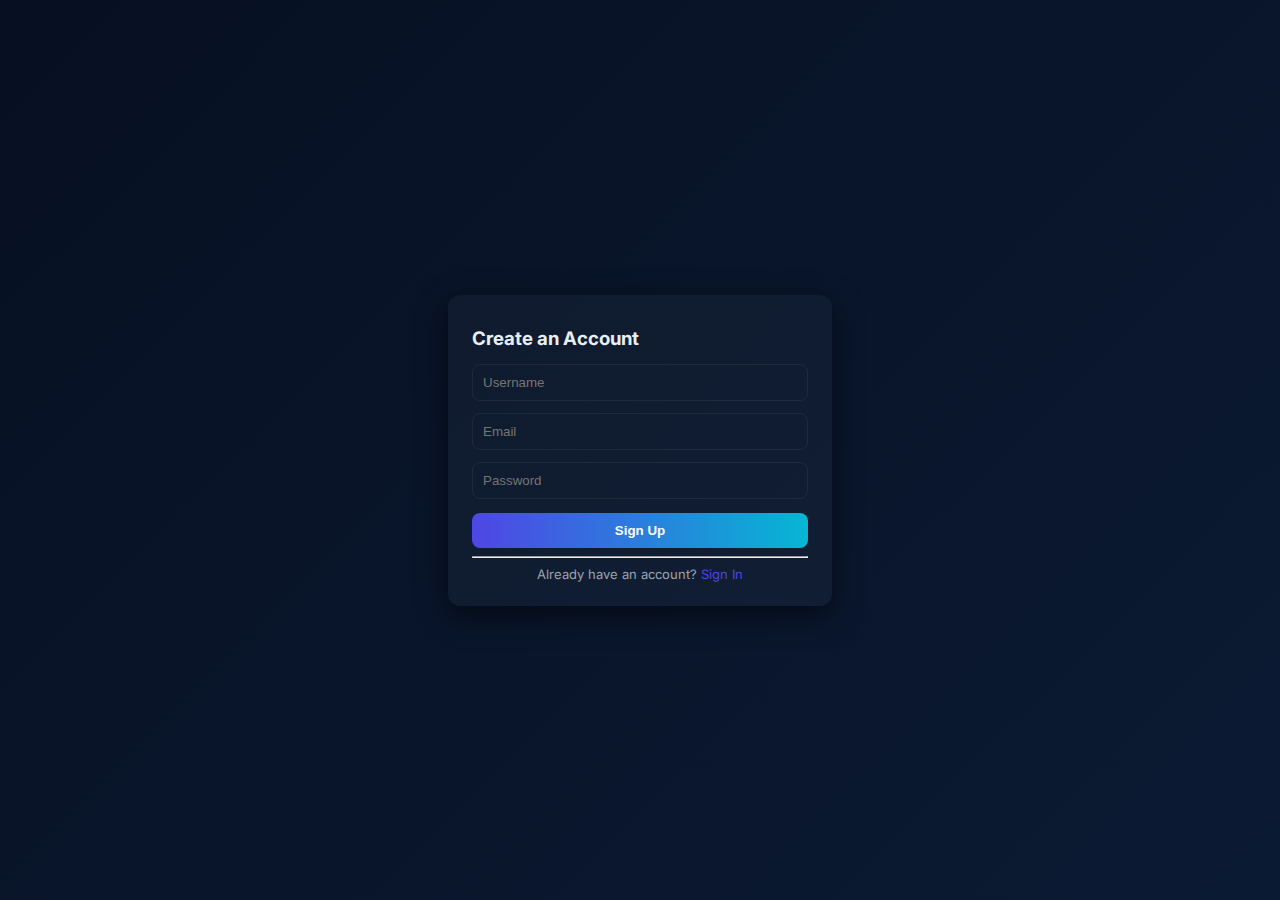
<file: sign up.html>
<!doctype html>
<html lang="en">
<head>
  <meta charset="utf-8" />
  <meta name="viewport" content="width=device-width,initial-scale=1" />
  <title>Sign Up — Photo Albums</title>
  <link rel="stylesheet" href="styles.css">
</head>
<body>

  <div class="center">
    <div class="card">
      <h3>Create an Account</h3>

      <input id="signupUsername" placeholder="Username" type="text">
      <input id="signupEmail" placeholder="Email" type="email">
      <input id="signupPassword" placeholder="Password" type="password">

      <button id="signupBtn" class="btn primary">Sign Up</button>

      <div class="muted" id="signupMsg"></div>

      <hr>

      <div class="muted" style="text-align:center;">
        Already have an account?
        <a href="index.html" style="color:#4f46e5; text-decoration:none;">Sign In</a>
      </div>
    </div>
  </div>

  <script src="signup.js"></script>
</body>
</html>
</file>
<file: styles.css>
@import url('https://fonts.googleapis.com/css2?family=Inter:wght@400;600;700&display=swap');

:root{
  --bg:#071022;
  --muted:#9aa4b2;
  --accent:#4f46e5;
}

*{box-sizing:border-box}
body{
  margin:0;
  font-family:Inter,system-ui,Arial;
  background:linear-gradient(135deg,var(--bg),#0b1a33);
  color:#e6eef8;
  min-height:100vh;
  display:flex;
  align-items:center;
  justify-content:center;
}
.center{width:100%;max-width:420px;padding:18px}
.card{
  background:rgba(255,255,255,0.03);
  padding:24px;
  border-radius:12px;
  box-shadow:0 10px 30px rgba(0,0,0,0.5);
}
h1{margin:0 0 12px 0;font-size:20px}
h3{margin:8px 0}
input{
  width:100%;
  padding:10px;
  border-radius:8px;
  border:1px solid rgba(255,255,255,0.06);
  background:transparent;
  color:#e6eef8;
  margin:6px 0
}
.btn{
  width:100%;
  padding:10px;
  border-radius:8px;
  border:none;
  cursor:pointer;
  margin-top:8px;
  text-align:center;
  font-weight:600;
}
.btn.primary{
  background:linear-gradient(90deg,var(--accent),#06b6d4);
  color:white;
}
.divider-strong{
  border:none;
  border-top:1px solid rgba(255,255,255,0.2);
  margin:12px 0
}
.muted{color:var(--muted);font-size:13px;margin-top:6px}

/* Style the Google button container to match Sign In */
#gSignIn > div {
  width:100% !important;
  max-width:100% !important;
  height:44px !important;
  border-radius:8px !important;
  display:flex !important;
  justify-content:center;
  align-items:center;
  font-size:16px !important;
  font-weight:600;
  cursor:pointer;
}
</file>
